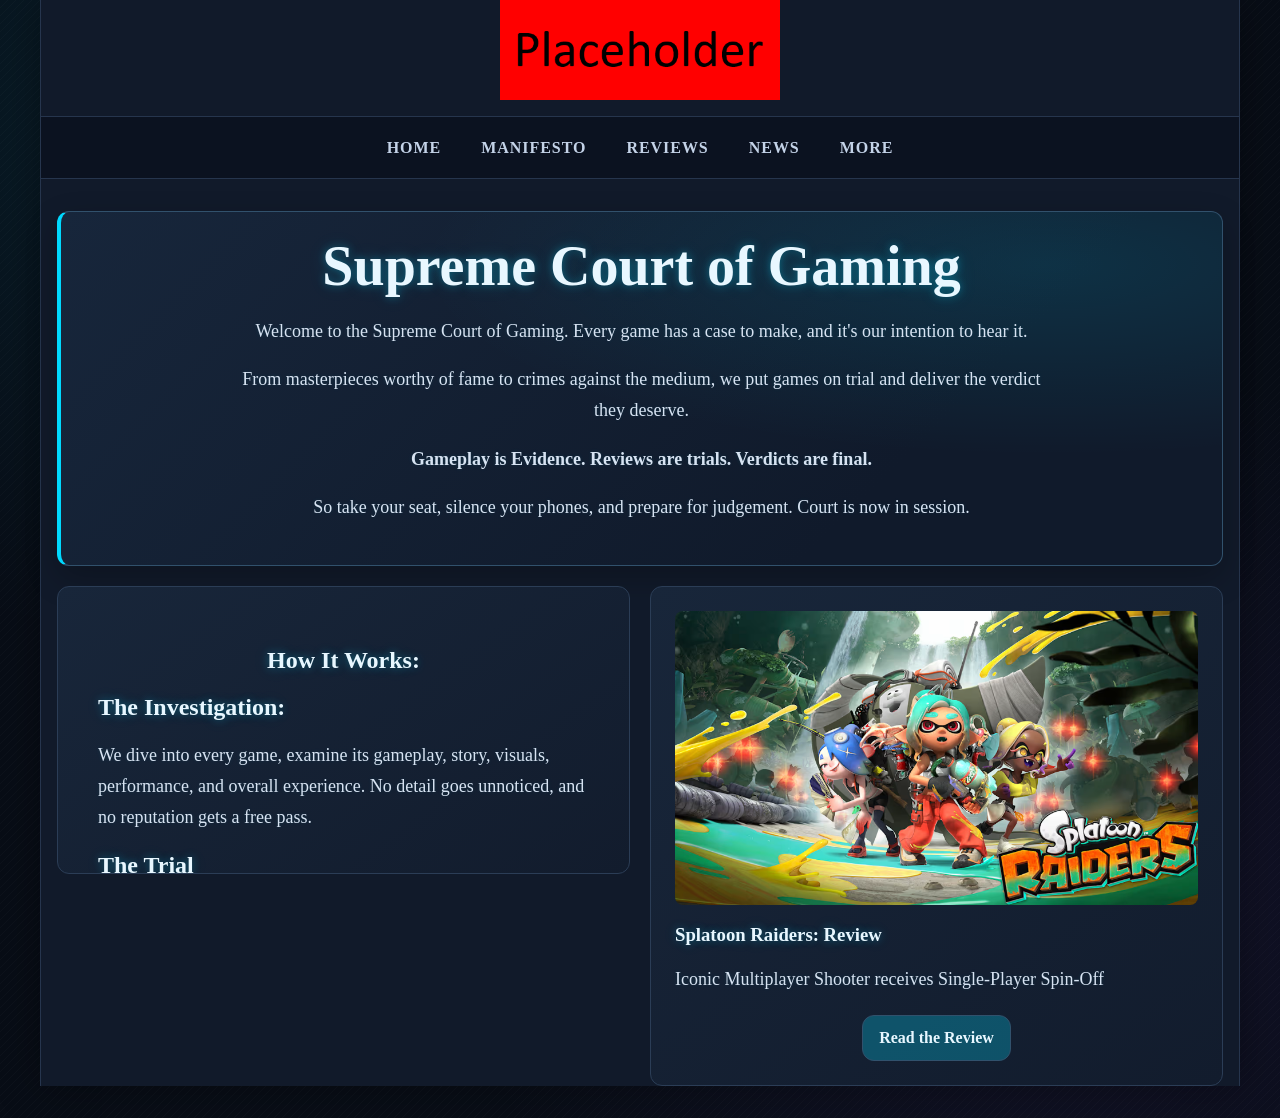
<file: index.html>
<!DOCTYPE html>
<html lang="en">
<head>
  <meta charset="UTF-8">
  <meta name="viewport" content="width=device-width, initial-scale=1.0">
  <title>Supreme Court of Gaming</title>
  <link rel="stylesheet" href="css/styles.css">
  <link rel="stylesheet" href="styles.css">
</head>
<body>
  <div id="wrapper">
    <header>
      <img class="logo" src="images/PlaceholderLogo.png" alt="Logo">
      <nav class="top-nav" aria-label="Main navigation">
        <a href="#home">Home</a>
        <a href="#manifesto">Manifesto</a>
        <a href="./reviews.html">Reviews</a>
        <a href="#news">News</a>
        <a href="#more">More</a>
      </nav>
    </header>
    <main id="home">
      <section id="manifesto"></section>
      <section id="news"></section>
      <section id="more"></section>
    </main>
    <section>
        <div class="placement-grid">
            <div class="feature">
                <div class="feature-content">
                    <h1>Supreme Court of Gaming</h1>
                    <p>
                      <span class="intro-line">Welcome to the Supreme Court of Gaming.
                      Every game has a case to make, and it's our intention to hear it.
                      </span>
                    </p>
                    <p>
                      From masterpieces worthy of fame to crimes against the medium, we put games on trial and deliver the verdict they deserve.
                    </p>
                    <p>
                      <b>
                        Gameplay is Evidence. Reviews are trials. Verdicts are final.
                      </b>
                    </p>
                    <p>
                      So take your seat, silence your phones, and prepare for judgement. Court is now in session.
                    </p>
                </div>
            </div>
            <div class="item how-it-works">
              <div class="how-it-works-content">
                <h1>How It Works:</h1>
                <h2>The Investigation:</h2>
                <p>
                  We dive into every game, examine its gameplay, story, visuals, performance, and overall experience. No detail goes unnoticed, and no reputation gets a free pass.
                </p>
                <h2>The Trial</h2>
                <p>
                  We weigh the strengths against the weaknesses- what things are done right, and what is done wrong. We separate genuine innovation from empty promises to determine whether a game lives up to its potential.
                </p>
                <h2>The Verdeict</h2>
                <p>
                  After reviewing all the evidence, we deliver our final judgment. Whether a game is a masterpiece or a complete disaster, every score has a reason behind it.
                </p>
                <h2>Justice is Served</h2>
                <p>
                  Our verdict helps you decide which games deserve your time and money. The final decision is yours, but we'll make sure you have the evidence you need.
                </p>
                <h2>The Court's Final Word</h2>
                <p>
                  No game is above the law. No hype is above scrutiny. Every verdict is earned.
                </p>
              </div>
            </div>
            <section id="reviews" class="item review-preview">
              <img class="review-image" src="images/SplatoonRaiders.png" alt="Splatoon Raiders game artwork">
              <h1>Splatoon Raiders: Review</h1>
              <p>
                Iconic Multiplayer Shooter receives Single-Player Spin-Off
              </p>
              <div class="review-action">
                <a class="help-button" href="splatoon-raiders-review.html">Read the Review</a>
              </div>
            </section>
        </div>
    </section>

    <footer>
    </footer>
  </div>
</body>
</html>
</file>
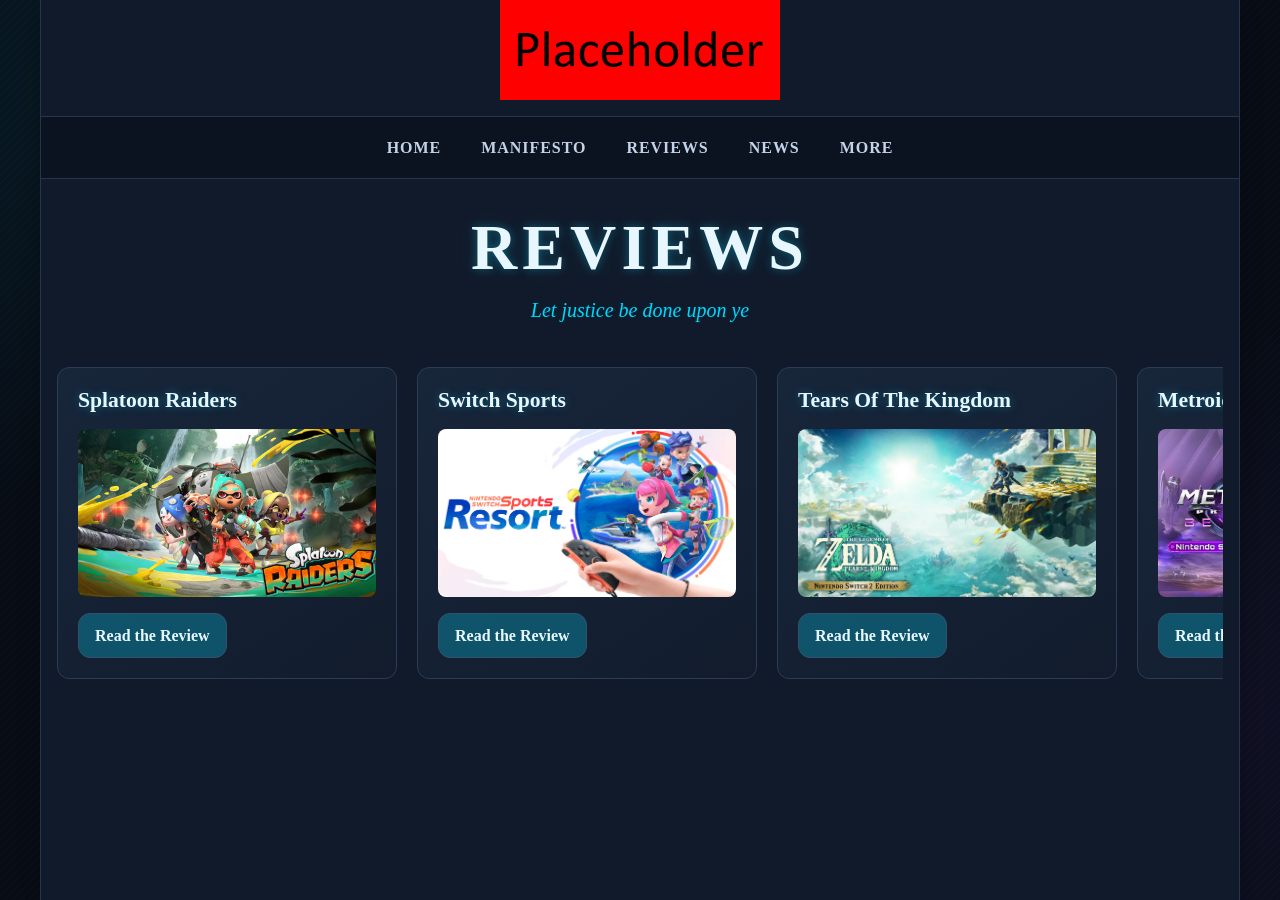
<file: reviews.html>
<!DOCTYPE html>
<html lang="en">
<head>
  <meta charset="UTF-8">
  <meta name="viewport" content="width=device-width, initial-scale=1.0">
  <title>Reviews | Supreme Court of Gaming</title>
  <link rel="stylesheet" href="css/styles.css">
  <link rel="stylesheet" href="styles.css">
</head>
<body>
  <div id="wrapper">
    <header>
      <img class="logo" src="images/PlaceholderLogo.png" alt="Logo">
      <nav class="top-nav" aria-label="Main navigation">
        <a href="index.html#home">Home</a>
        <a href="index.html#manifesto">Manifesto</a>
        <a href="./reviews.html" aria-current="page">Reviews</a>
        <a href="index.html#news">News</a>
        <a href="index.html#more">More</a>
      </nav>
    </header>
    <main class="reviews-page">
      <header class="reviews-heading">
        <h1>REVIEWS</h1>
        <p>Let justice be done upon ye</p>
      </header>
      
      <section class="reviews-grid" aria-label="Recent reviews">
        <article class="review-card">
          <h2>Splatoon Raiders</h2>
          <img src="images/SplatoonRaiders.png" alt="Splatoon Raiders game artwork">
          <a class="help-button" href="splatoon-raiders-review.html">Read the Review</a>
        </article>
        <article class="review-card">
          <h2>Switch Sports</h2>
          <img src="images/SwitchSports.png" alt="Switch Sports game artwork">
          <a class="help-button" href="reviews.html">Read the Review</a>
        </article>
        <article class="review-card">
          <h2>Tears Of The Kingdom</h2>
          <img src="images/TOTK.png" alt="TOTK game artwork">
          <a class="help-button" href="reviews.html">Read the Review</a>
        </article>
        <article class="review-card">
          <h2>Metroid Prime 4: Beyond</h2>
          <img src="images/MetroidBeyond.png" alt="Metroid Prime 4: Beyond game artwork">
          <a class="help-button" href="reviews.html">Read the Review</a>
        </article>
        <article class="review-card">
          <h2>Fire Emblem: Fortune's Weave</h2>
          <img src="images/FireEmblemFortunesWeave.png" alt="Fire Emblem Fortune's Weave game artwork">
          <a class="help-button" href="reviews.html">Read the Review</a>
        </article>
      </section>
    </main>
  </div>
</body>
</html>
</file>
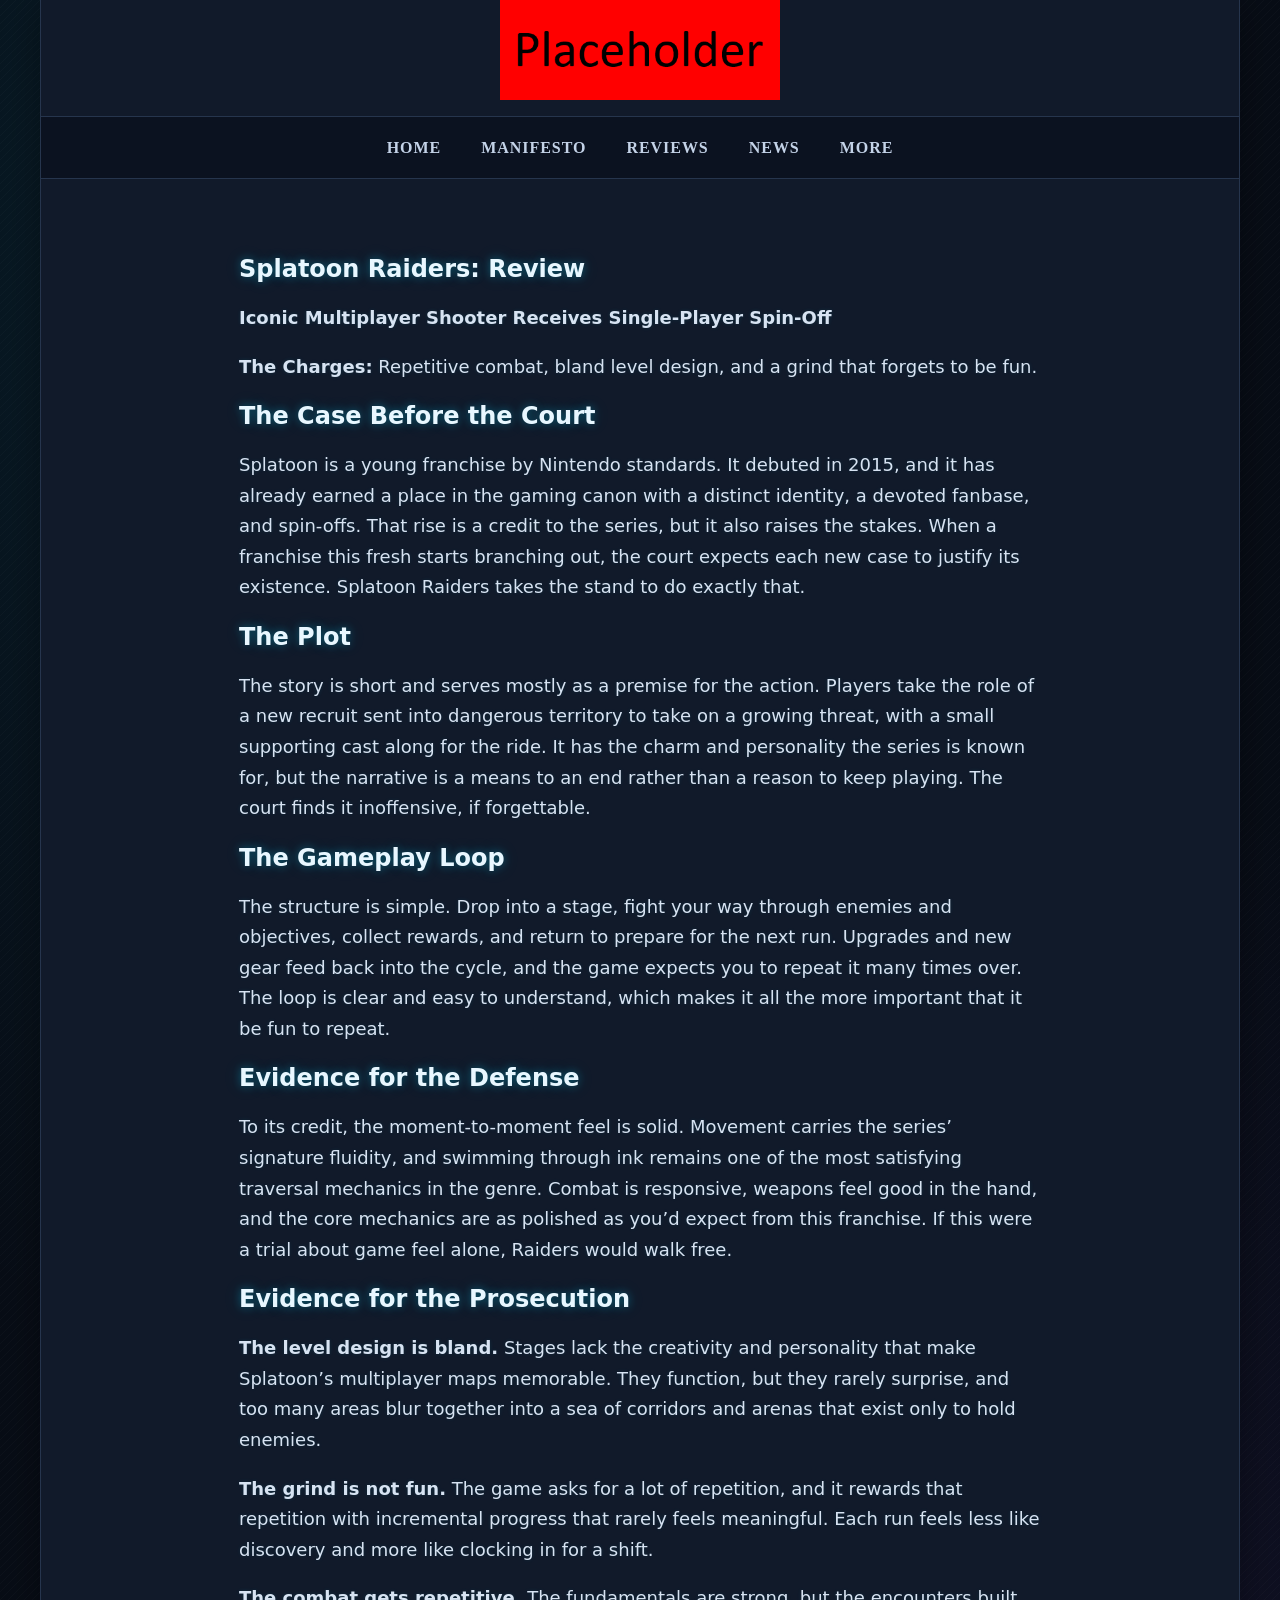
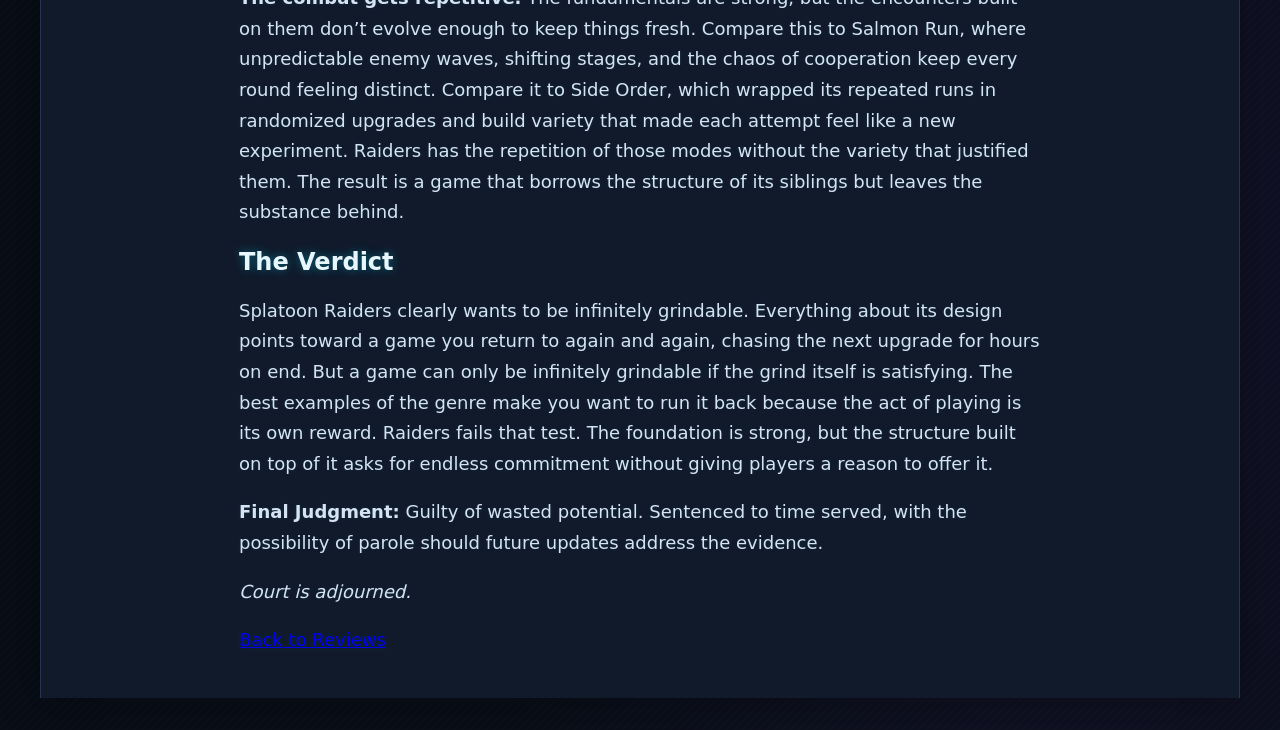
<file: splatoon-raiders-review.html>
<!DOCTYPE html>
<html lang="en">
<head>
  <meta charset="UTF-8">
  <meta name="viewport" content="width=device-width, initial-scale=1.0">
  <title>Splatoon Raiders Review | Supreme Court of Gaming</title>
  <link rel="stylesheet" href="css/styles.css">
  <link rel="stylesheet" href="styles.css">
</head>
<body>
  <div id="wrapper">
    <header>
      <img class="logo" src="images/PlaceholderLogo.png" alt="Logo">
      <nav class="top-nav" aria-label="Main navigation">
        <a href="index.html#home">Home</a>
        <a href="index.html#manifesto">Manifesto</a>
        <a href="./reviews.html">Reviews</a>
        <a href="index.html#news">News</a>
        <a href="index.html#more">More</a>
      </nav>
    </header>
    <main class="page">
      <article class="review-article">
        <header class="review-heading">
          <h1>Splatoon Raiders: Review</h1>
          <p><strong>Iconic Multiplayer Shooter Receives Single-Player Spin-Off</strong></p>
          <p><strong>The Charges:</strong> Repetitive combat, bland level design, and a grind that forgets to be fun.</p>
        </header>

        <h2>The Case Before the Court</h2>
        <p>Splatoon is a young franchise by Nintendo standards. It debuted in 2015, and it has already earned a place in the gaming canon with a distinct identity, a devoted fanbase, and spin-offs. That rise is a credit to the series, but it also raises the stakes. When a franchise this fresh starts branching out, the court expects each new case to justify its existence. Splatoon Raiders takes the stand to do exactly that.</p>

        <h2>The Plot</h2>
        <p>The story is short and serves mostly as a premise for the action. Players take the role of a new recruit sent into dangerous territory to take on a growing threat, with a small supporting cast along for the ride. It has the charm and personality the series is known for, but the narrative is a means to an end rather than a reason to keep playing. The court finds it inoffensive, if forgettable.</p>

        <h2>The Gameplay Loop</h2>
        <p>The structure is simple. Drop into a stage, fight your way through enemies and objectives, collect rewards, and return to prepare for the next run. Upgrades and new gear feed back into the cycle, and the game expects you to repeat it many times over. The loop is clear and easy to understand, which makes it all the more important that it be fun to repeat.</p>

        <h2>Evidence for the Defense</h2>
        <p>To its credit, the moment-to-moment feel is solid. Movement carries the series’ signature fluidity, and swimming through ink remains one of the most satisfying traversal mechanics in the genre. Combat is responsive, weapons feel good in the hand, and the core mechanics are as polished as you’d expect from this franchise. If this were a trial about game feel alone, Raiders would walk free.</p>

        <h2>Evidence for the Prosecution</h2>
        <p><strong>The level design is bland.</strong> Stages lack the creativity and personality that make Splatoon’s multiplayer maps memorable. They function, but they rarely surprise, and too many areas blur together into a sea of corridors and arenas that exist only to hold enemies.</p>
        <p><strong>The grind is not fun.</strong> The game asks for a lot of repetition, and it rewards that repetition with incremental progress that rarely feels meaningful. Each run feels less like discovery and more like clocking in for a shift.</p>
        <p><strong>The combat gets repetitive.</strong> The fundamentals are strong, but the encounters built on them don’t evolve enough to keep things fresh. Compare this to Salmon Run, where unpredictable enemy waves, shifting stages, and the chaos of cooperation keep every round feeling distinct. Compare it to Side Order, which wrapped its repeated runs in randomized upgrades and build variety that made each attempt feel like a new experiment. Raiders has the repetition of those modes without the variety that justified them. The result is a game that borrows the structure of its siblings but leaves the substance behind.</p>

        <h2>The Verdict</h2>
        <p>Splatoon Raiders clearly wants to be infinitely grindable. Everything about its design points toward a game you return to again and again, chasing the next upgrade for hours on end. But a game can only be infinitely grindable if the grind itself is satisfying. The best examples of the genre make you want to run it back because the act of playing is its own reward. Raiders fails that test. The foundation is strong, but the structure built on top of it asks for endless commitment without giving players a reason to offer it.</p>
        <p><strong>Final Judgment:</strong> Guilty of wasted potential. Sentenced to time served, with the possibility of parole should future updates address the evidence.</p>

        <p class="review-adjourned"><em>Court is adjourned.</em></p>
        <p><a href="reviews.html">Back to Reviews</a></p>
      </article>
    </main>
  </div>
</body>
</html>
</file>
<file: css/styles.css>
* {
    box-sizing: border-box;
}

body {
    margin: 0;
    background-color: #080d16;
    background-image:
        radial-gradient(ellipse at 15% 10%, rgb(0 217 255 / 8%), transparent 38%),
        radial-gradient(ellipse at 85% 80%, rgb(143 75 255 / 8%), transparent 42%),
        linear-gradient(135deg, transparent 49.5%, rgb(255 255 255 / 2%) 50%, transparent 50.5%);
    background-size: auto, auto, 8px 8px;
}

#wrapper{
    max-inline-size: 1200px;
    inline-size: 100%;
    margin-inline: auto;
    padding-inline: 1rem; 
    min-block-size: 100vh;
    background-color: #111a2a;
    border-inline: 1px solid #26354d;
    box-shadow: 0 0 40px rgb(0 0 0 / 35%);
}

h1, h2, h3, h4, h5, h6 {
    color: #e8f7ff;
    text-shadow: 0 0 8px rgb(0 217 255 / 32%), 0 0 20px rgb(0 217 255 / 14%);
}

p {
    color: #d7e3f2;
    font-size: 1.125rem;
    line-height: 1.7;
    text-shadow: 0 0 4px rgb(0 217 255 / 10%);
}

.intro-line {
    display: block;
    text-align: center;
}

.logo {
    display: block;
    height: 100px;
    width: auto;
    margin-inline: auto;
}

/* Control bar and the organization of the items in them */
.top-nav {
    display: flex;
    justify-content: center;
    gap: 0.5rem;
    margin: 1rem -1rem 0;
    padding: 0.75rem 1rem;
    background-color: #0b1220;
    border-block: 1px solid #26354d;
}

/* Style Each Link in Nav Bar */
.top-nav a {
    padding: 0.6rem 1rem;
    color: #c4d3e8;
    font-weight: 600;
    text-decoration: none;
    text-transform: uppercase;
    letter-spacing: 0.06em;
    border-radius: 4px;
    transition: color 160ms ease, background-color 160ms ease;
}

/* Interactive Effects */
.top-nav a:hover,
.top-nav a:focus-visible {
    color: #07111d;
    background-color: #00d9ff46;
    outline: none;
}

/* Grids */
.placement-grid {
  display: grid;
  grid-template-columns: repeat(2, minmax(0, 1fr));
  gap: 1.25rem;
  margin-block: 2rem;
}

.feature {
  grid-column: 1 / -1;
  min-block-size: 14rem;
  display: flex;
   flex-direction: column; /* Stack elements vertically */
  align-items: center;
  background:
    radial-gradient(ellipse at 85% 15%, rgb(0 217 255 / 12%), transparent 45%),
    linear-gradient(135deg, #17263b, #101a2b 72%);
  box-shadow: 0 12px 32px rgb(0 0 0 / 24%);
  justify-content: center;
}

.item {
  background: linear-gradient(145deg, #18263a, #121c2d);
  color: #c4d3e8;
  transition: transform 180ms ease, border-color 180ms ease, box-shadow 180ms ease;
}

.how-it-works {
  grid-column: 1;
  block-size: 18rem;
  overflow-x: hidden;
  overflow-y: scroll;
}

.review-preview {
  grid-column: 2;
}

.review-image {
  display: block;
  inline-size: 100%;
  aspect-ratio: 16 / 9;
  object-fit: cover;
  margin-block-end: 1rem;
  border-radius: 0.5rem;
}

.reviews-page {
  padding-block: 2rem 3rem;
}

.reviews-heading {
  margin-block-end: 2rem;
  text-align: center;
}

.reviews-heading h1 {
  margin-block: 0;
  font-size: clamp(2.5rem, 7vw, 4rem);
  letter-spacing: 0.08em;
}

.reviews-heading p {
  margin-block: 0.5rem 0;
  color: #00d9ff;
  font-size: 1.25rem;
  font-style: italic;
}

.reviews-grid {
  display: grid;
  grid-auto-columns: 340px;
  grid-auto-flow: column;
  gap: 1.25rem;
  overflow-x: auto;
  overflow-y: hidden;
  padding: 0.5rem 0 1rem;
  scroll-snap-type: x mandatory;
}

.reviews-grid,
.how-it-works {
  scrollbar-color: #00aeca #0b1220;
  scrollbar-width: thin;
}

.reviews-grid::-webkit-scrollbar,
.how-it-works::-webkit-scrollbar {
  width: 0.65rem;
  height: 0.65rem;
}

.reviews-grid::-webkit-scrollbar-track,
.how-it-works::-webkit-scrollbar-track {
  background: #0b1220;
  border: 1px solid #26354d;
  border-radius: 999px;
}

.reviews-grid::-webkit-scrollbar-thumb,
.how-it-works::-webkit-scrollbar-thumb {
  background: #00aeca;
  border: 2px solid #0b1220;
  border-radius: 999px;
}

.reviews-grid::-webkit-scrollbar-thumb:hover,
.how-it-works::-webkit-scrollbar-thumb:hover {
  background: #00d9ff;
}

.review-card {
  display: flex;
  flex-direction: column;
  min-width: 0;
  padding: 1.25rem;
  background: linear-gradient(145deg, #18263a, #121c2d);
  border: 1px solid #2b3d56;
  border-radius: 0.75rem;
  scroll-snap-align: start;
}

.review-card h2 {
  margin-block: 0 1rem;
  font-size: 1.35rem;
}

.review-card img {
  display: block;
  inline-size: 100%;
  aspect-ratio: 16 / 9;
  object-fit: cover;
  border-radius: 0.5rem;
}

.review-card .help-button {
  align-self: flex-start;
  margin-block-start: 1rem;
}

.item:hover {
  transform: translateY(-3px);
  border-color: #00aeca;
  box-shadow: 0 8px 24px rgb(0 217 255 / 10%);
}

.feature,
.item {
  padding: 1.5rem;
  border: 1px solid #2b3d56;
  border-radius: 0.75rem;
}

.how-it-works-content {
  width: 100%;
  min-height: 320px;
  padding: 1rem;
}

.feature {
  border-color: #31516c;
  border-inline-start: 4px solid #00d9ff;
}

.feature-content {
  inline-size: 100%;
  max-inline-size: 52rem;
  margin-inline: auto;
  text-align: center;
}

/* Used in the grid items */
.feature h1 {
  max-inline-size: none;
  margin: 0;
  font-size: clamp(2rem, 5vw, 3.5rem);
  line-height: 1.1;
  text-align: center;
}

.how-it-works h1 {
  text-align: center;
}

@media (max-width: 600px) {
  .placement-grid {
    grid-template-columns: 1fr;
  }

  .review-preview {
    grid-column: 1;
  }

  .feature,
  .item {
    padding: 1.25rem;
  }
}


/* For Mobile Use */
@media (max-width: 600px) {
    .top-nav {
        flex-wrap: wrap;
        gap: 0.25rem;
    }

    .top-nav a {
        padding-inline: 0.75rem;
    }
}
</file>
<file: styles.css>
.page { max-width: 850px; margin: 2rem auto; padding: 1.5rem; font-family: system-ui, sans-serif; color: #1f2937; }
.long-content { margin-top: 2rem; padding: 1.5rem; background: linear-gradient(145deg, #18263a, #121c2d); border: 1px solid #2b3d56; border-radius: 0.75rem; line-height: 1.8; }
.review-preview { margin-top: 0; }
.review-action { margin-top: 1.25rem; text-align: center; }
.help-button { display: inline-block; padding: .8rem 1rem; border: 1px solid #31516c; border-radius: 0.75rem; background: #00d9ff46; color: #e8f7ff; text-decoration: none; font-weight: 700; transition: color 160ms ease, background-color 160ms ease, border-color 180ms ease; }
.help-button:hover,
.help-button:focus-visible { color: #07111d; background: #00d9ff; border-color: #00aeca; }
.help-button:focus-visible { outline: 3px solid #f59e0b; outline-offset: 3px; }
</file>
